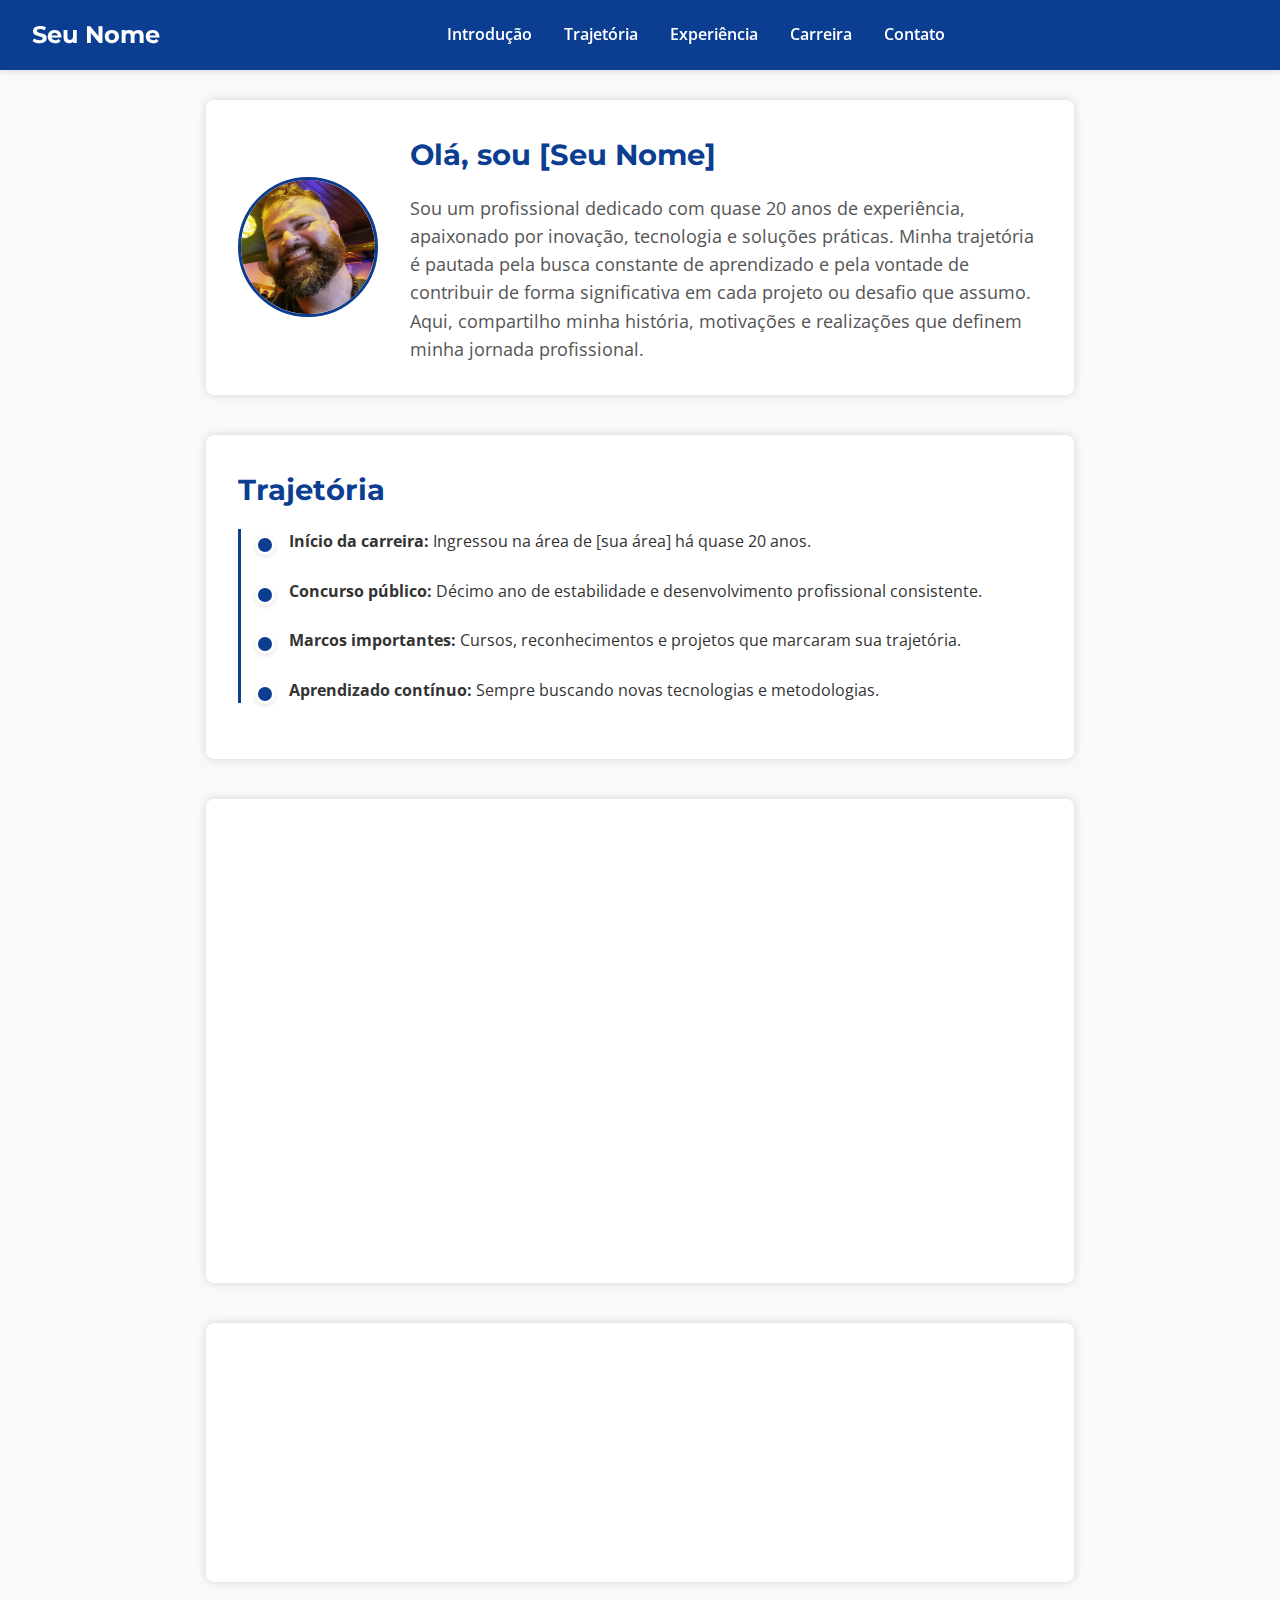
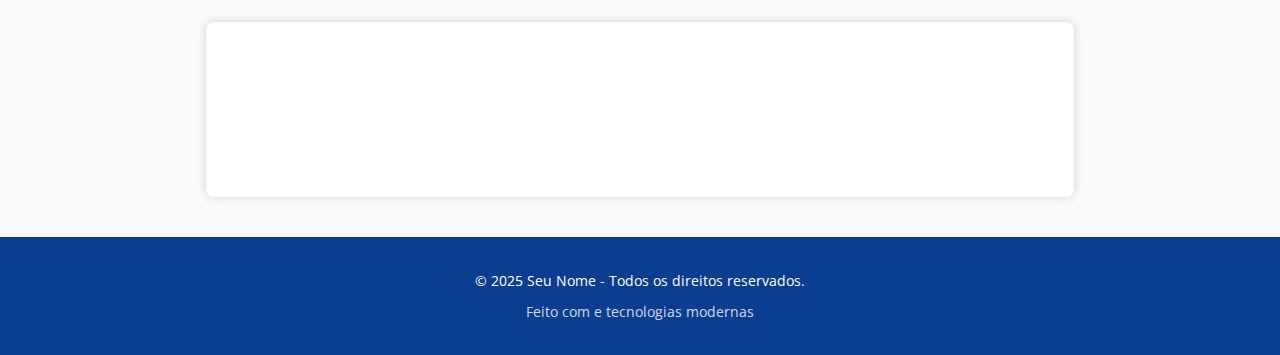
<file: index.html>
<!DOCTYPE html>
<html lang="pt-BR">
<head>
    <meta charset="UTF-8" />
    <meta name="viewport" content="width=device-width, initial-scale=1" />

    <!-- SEO Meta Tags -->
    <meta name="description" content="Portfólio profissional de [Seu Nome] - Profissional com quase 20 anos de experiência em tecnologia e inovação" />
    <meta name="keywords" content="desenvolvedor, portfólio, tecnologia, homelab, docker, inovação" />
    <meta name="author" content="Seu Nome" />
    <meta name="robots" content="index, follow" />

    <!-- Open Graph / Facebook -->
    <meta property="og:type" content="website" />
    <meta property="og:url" content="https://seudominio.com/" />
    <meta property="og:title" content="Seu Nome - Portfólio Profissional" />
    <meta property="og:description" content="Profissional com quase 20 anos de experiência em tecnologia e inovação" />
    <meta property="og:image" content="https://seudominio.com/images/preview.jpg" />

    <!-- Twitter -->
    <meta property="twitter:card" content="summary_large_image" />
    <meta property="twitter:url" content="https://seudominio.com/" />
    <meta property="twitter:title" content="Seu Nome - Portfólio Profissional" />
    <meta property="twitter:description" content="Profissional com quase 20 anos de experiência em tecnologia" />
    <meta property="twitter:image" content="https://seudominio.com/images/preview.jpg" />

    <!-- Favicon -->
    <link rel="icon" type="image/png" href="images/favicon.png" />

    <title>Seu Nome - Portfólio Profissional</title>

    <!-- CSS -->
    <link rel="stylesheet" href="css/variables.css" />
    <link rel="stylesheet" href="css/main.css" />
    <link rel="stylesheet" href="css/responsive_nav_styles.css" />

    <!-- Google Fonts -->
    <link rel="preconnect" href="https://fonts.googleapis.com" />
    <link rel="preconnect" href="https://fonts.gstatic.com" crossorigin />
    <link href="https://fonts.googleapis.com/css2?family=Montserrat:wght@600;700&family=Open+Sans:wght@400;600&display=swap" rel="stylesheet" />

    <!-- Font Awesome -->
    <link rel="stylesheet" href="https://cdnjs.cloudflare.com/ajax/libs/font-awesome/6.5.1/css/all.min.css" integrity="sha512-DTOQO9RWCH3ppGqcWaEA1BIZOC6xxalwEsw9c2QQeAIftl+Vegovlnee1c9QX4TctnWMn13TZye+giMm8e2LwA==" crossorigin="anonymous" referrerpolicy="no-referrer" />

    <!-- PWA Manifest -->
    <link rel="manifest" href="manifest.json" />
    <meta name="theme-color" content="#0b3d91" />
</head>
<body>
<header>
    <h1>Seu Nome</h1>
    <button class="menu-toggle" aria-label="Abrir menu de navegação" aria-expanded="false">
        <span></span>
        <span></span>
        <span></span>
    </button>
    <nav aria-label="Navegação principal">
        <a href="#introducao">Introdução</a>
        <a href="#trajetoria">Trajetória</a>
        <a href="#experiencia">Experiência</a>
        <a href="#carreira">Carreira</a>
        <a href="#contato">Contato</a>
    </nav>
    <button class="theme-toggle" aria-label="Alternar tema escuro/claro" title="Alternar tema">
        <i class="fas fa-moon"></i>
    </button>
</header>

<main>
    <section id="introducao" aria-labelledby="titulo-introducao">
        <div class="introducao-content reveal">
            <img src="images/profile.jpg" alt="Foto profissional de [Seu Nome]" loading="lazy" />
            <div>
                <h2 id="titulo-introducao">Olá, sou [Seu Nome]</h2>
                <p>Sou um profissional dedicado com quase 20 anos de experiência, apaixonado por inovação, tecnologia e soluções práticas. Minha trajetória é pautada pela busca constante de aprendizado e pela vontade de contribuir de forma significativa em cada projeto ou desafio que assumo. Aqui, compartilho minha história, motivações e realizações que definem minha jornada profissional.</p>
            </div>
        </div>
    </section>

    <section id="trajetoria" aria-labelledby="titulo-trajetoria">
        <div class="reveal">
            <h2 id="titulo-trajetoria">Trajetória</h2>
            <ul class="timeline">
                <li>
                    <strong>Início da carreira:</strong> Ingressou na área de [sua área] há quase 20 anos.
                </li>
                <li>
                    <strong>Concurso público:</strong> Décimo ano de estabilidade e desenvolvimento profissional consistente.
                </li>
                <li>
                    <strong>Marcos importantes:</strong> Cursos, reconhecimentos e projetos que marcaram sua trajetória.
                </li>
                <li>
                    <strong>Aprendizado contínuo:</strong> Sempre buscando novas tecnologias e metodologias.
                </li>
            </ul>
        </div>
    </section>

    <section id="experiencia" aria-labelledby="titulo-experiencia">
        <div class="reveal">
            <h2 id="titulo-experiencia">Experiência</h2>
            <div class="card-list">
                <div class="card">
                    <i class="fas fa-code card-icon"></i>
                    <h3>Competências Técnicas</h3>
                    <p>Desenvolvimento, gestão, metodologias ágeis, e tecnologias modernas como Docker, Kubernetes e CI/CD.</p>
                </div>
                <div class="card">
                    <i class="fas fa-briefcase card-icon"></i>
                    <h3>Áreas de Atuação</h3>
                    <p>Backend, DevOps, arquitetura de sistemas, análise de dados e gestão de projetos de tecnologia.</p>
                </div>
                <div class="card">
                    <i class="fas fa-rocket card-icon"></i>
                    <h3>Projetos Relevantes</h3>
                    <p>Projetos que demonstram capacidade técnica e prática profissional, incluindo sistemas escaláveis e soluções inovadoras.</p>
                </div>
                <div class="card">
                    <i class="fas fa-users card-icon"></i>
                    <h3>Liderança</h3>
                    <p>Experiência em liderança de equipes, mentoria e colaboração em ambientes multidisciplinares.</p>
                </div>
            </div>
        </div>
    </section>

    <section id="carreira" aria-labelledby="titulo-carreira">
        <div class="reveal">
            <h2 id="titulo-carreira">Carreira / Homelab</h2>
            <p>Atualmente, mantenho um homelab onde utilizo tecnologias como Docker para criar e testar soluções inovadoras. Convido você a explorar meus projetos e interagir com as aplicações desenvolvidas.</p>
            <div class="homelab-links">
                <a href="https://github.com/seuusuario" target="_blank" rel="noopener noreferrer">
                    <i class="fab fa-github"></i> GitHub
                </a>
                <a href="https://www.linkedin.com/in/seuusuario" target="_blank" rel="noopener noreferrer">
                    <i class="fab fa-linkedin"></i> LinkedIn
                </a>
                <a href="https://lattes.cnpq.br/seuusuario" target="_blank" rel="noopener noreferrer">
                    <i class="fas fa-graduation-cap"></i> Lattes
                </a>
            </div>
        </div>
    </section>

    <section id="contato" aria-labelledby="titulo-contato">
        <div class="reveal">
            <h2 id="titulo-contato">Contato</h2>
            <p>Vamos conversar? Você pode me encontrar nas redes abaixo ou me enviar uma mensagem diretamente.</p>
            <div class="social-icons">
                <a href="mailto:seuemail@exemplo.com" aria-label="Enviar e-mail">
                    <i class="fas fa-envelope"></i>
                </a>
                <a href="https://wa.me/5511999999999" target="_blank" rel="noopener noreferrer" aria-label="WhatsApp">
                    <i class="fab fa-whatsapp"></i>
                </a>
                <a href="https://github.com/seuusuario" target="_blank" rel="noopener noreferrer" aria-label="GitHub">
                    <i class="fab fa-github"></i>
                </a>
                <a href="https://www.linkedin.com/in/seuusuario" target="_blank" rel="noopener noreferrer" aria-label="LinkedIn">
                    <i class="fab fa-linkedin"></i>
                </a>
                <a href="https://lattes.cnpq.br/seuusuario" target="_blank" rel="noopener noreferrer" aria-label="Lattes">
                    <i class="fas fa-graduation-cap"></i>
                </a>
            </div>
        </div>
    </section>
</main>

<footer>
    <p>&copy; 2025 Seu Nome - Todos os direitos reservados.</p>
    <p class="footer-tech">Feito com <i class="fas fa-heart"></i> e tecnologias modernas</p>
</footer>

<!-- JavaScript -->
<script src="javascript/main.js" defer></script>
</body>
</html>
</file>
<file: css/variables.css>
:root {
    /* Cores Principais */
    --primary-color: #0b3d91;
    --primary-light: #174ea6;
    --primary-lighter: #80bfff;
    --accent-color: #e8f1ff;
    
    /* Cores de Texto */
    --text-color: #333;
    --text-light: #555;
    --text-lighter: #777;
    
    /* Cores de Fundo */
    --bg-color: #f9f9f9;
    --white: #ffffff;
    --card-bg: #ffffff;
    
    /* Sombras */
    --shadow-sm: 0 2px 5px rgba(0, 0, 0, 0.1);
    --shadow-md: 0 0 10px rgba(0, 0, 0, 0.15);
    --shadow-lg: 0 2px 6px rgba(11, 61, 145, 0.3);
    
    /* Espaçamento */
    --spacing-xs: 0.5rem;
    --spacing-sm: 1rem;
    --spacing-md: 1.5rem;
    --spacing-lg: 2rem;
    --spacing-xl: 2.5rem;
    
    /* Tipografia */
    --font-heading: 'Montserrat', sans-serif;
    --font-body: 'Open Sans', sans-serif;
    --font-size-base: 16px;
    --font-size-sm: 0.9rem;
    --font-size-lg: 1.1rem;
    --font-size-xl: 1.5rem;
    --font-size-2xl: 1.8rem;
    
    /* Transições */
    --transition-fast: 0.2s ease;
    --transition-normal: 0.3s ease;
    --transition-slow: 0.5s ease;
    
    /* Bordas */
    --border-radius-sm: 5px;
    --border-radius-md: 8px;
    --border-radius-lg: 12px;
    --border-radius-full: 50%;
    
    /* Z-index */
    --z-header: 1000;
    --z-modal: 2000;
}

[data-theme="dark"] {
    --primary-color: #4a90e2;
    --primary-light: #5ca0f2;
    --primary-lighter: #a0c8ff;
    --accent-color: #1e3a5f;
    
    --text-color: #e0e0e0;
    --text-light: #b0b0b0;
    --text-lighter: #888;
    
    --bg-color: #1a1a1a;
    --white: #2a2a2a;
    --card-bg: #2a2a2a;
    
    --shadow-sm: 0 2px 5px rgba(0, 0, 0, 0.5);
    --shadow-md: 0 0 10px rgba(0, 0, 0, 0.6);
    --shadow-lg: 0 2px 6px rgba(74, 144, 226, 0.3);
}

/* Detecção automática de preferência de tema */
@media (prefers-color-scheme: dark) {
    :root:not([data-theme="light"]) {
        --primary-color: #4a90e2;
        --primary-light: #5ca0f2;
        --primary-lighter: #a0c8ff;
        --accent-color: #1e3a5f;
        
        --text-color: #e0e0e0;
        --text-light: #b0b0b0;
        --text-lighter: #888;
        
        --bg-color: #1a1a1a;
        --white: #2a2a2a;
        --card-bg: #2a2a2a;
        
        --shadow-sm: 0 2px 5px rgba(0, 0, 0, 0.5);
        --shadow-md: 0 0 10px rgba(0, 0, 0, 0.6);
        --shadow-lg: 0 2px 6px rgba(74, 144, 226, 0.3);
    }
}
</file>
<file: css/main.css>
/* ==========================================
   RESET E CONFIGURAÇÕES BÁSICAS
   ========================================== */

* {
    margin: 0;
    padding: 0;
    box-sizing: border-box;
}

html {
    scroll-behavior: smooth;
    font-size: var(--font-size-base);
}

body {
    font-family: var(--font-body);
    background-color: var(--bg-color);
    color: var(--text-color);
    line-height: 1.6;
    transition: background-color var(--transition-normal), color var(--transition-normal);
}

/* ==========================================
   HEADER E NAVEGAÇÃO
   ========================================== */

header {
    position: fixed;
    width: 100%;
    background: var(--primary-color);
    color: var(--white);
    padding: var(--spacing-sm) var(--spacing-lg);
    display: flex;
    justify-content: space-between;
    align-items: center;
    z-index: var(--z-header);
    box-shadow: var(--shadow-sm);
    transition: all var(--transition-normal);
}

header h1 {
    font-family: var(--font-heading);
    font-weight: 700;
    font-size: var(--font-size-xl);
}

nav {
    display: flex;
    gap: var(--spacing-lg);
}

nav a {
    color: var(--white);
    text-decoration: none;
    font-weight: 600;
    transition: color var(--transition-normal);
    position: relative;
}

nav a::after {
    content: '';
    position: absolute;
    bottom: -5px;
    left: 0;
    width: 0;
    height: 2px;
    background: var(--primary-lighter);
    transition: width var(--transition-normal);
}

nav a:hover {
    color: var(--primary-lighter);
}

nav a:hover::after {
    width: 100%;
}

/* Botão de Toggle de Tema */
.theme-toggle {
    background: none;
    border: none;
    color: var(--white);
    font-size: 1.2rem;
    cursor: pointer;
    padding: var(--spacing-xs);
    transition: color var(--transition-fast), transform var(--transition-fast);
}

.theme-toggle:hover {
    color: var(--primary-lighter);
    transform: scale(1.1);
}

/* Menu Toggle (Mobile) */
.menu-toggle {
    display: none;
    flex-direction: column;
    gap: 4px;
    background: none;
    border: none;
    cursor: pointer;
    padding: var(--spacing-xs);
    z-index: 1001;
}

.menu-toggle span {
    width: 25px;
    height: 3px;
    background: var(--white);
    transition: all var(--transition-normal);
    border-radius: 2px;
}

.menu-toggle.active span:nth-child(1) {
    transform: rotate(45deg) translate(6px, 6px);
}

.menu-toggle.active span:nth-child(2) {
    opacity: 0;
}

.menu-toggle.active span:nth-child(3) {
    transform: rotate(-45deg) translate(6px, -6px);
}

/* ==========================================
   MAIN CONTENT
   ========================================== */

main {
    max-width: 900px;
    margin: 100px auto var(--spacing-lg);
    padding: 0 var(--spacing-sm);
}

section {
    background: var(--card-bg);
    margin-bottom: var(--spacing-xl);
    padding: var(--spacing-lg);
    border-radius: var(--border-radius-md);
    box-shadow: var(--shadow-md);
    transition: all var(--transition-normal);
}

h2 {
    font-family: var(--font-heading);
    color: var(--primary-color);
    margin-bottom: var(--spacing-sm);
    font-size: var(--font-size-2xl);
}

/* ==========================================
   SEÇÃO INTRODUÇÃO
   ========================================== */

#introducao .introducao-content {
    display: flex;
    align-items: center;
    gap: var(--spacing-lg);
}

#introducao img {
    width: 140px;
    height: 140px;
    border-radius: var(--border-radius-full);
    object-fit: cover;
    border: 3px solid var(--primary-color);
    flex-shrink: 0;
}

#introducao p {
    flex: 1;
    font-size: var(--font-size-lg);
    color: var(--text-light);
}

/* ==========================================
   TIMELINE
   ========================================== */

.timeline {
    border-left: 3px solid var(--primary-color);
    padding-left: var(--spacing-md);
    list-style: none;
}

.timeline li {
    margin-bottom: var(--spacing-md);
    position: relative;
    padding-left: var(--spacing-md);
}

.timeline li::before {
    content: '';
    position: absolute;
    left: -10px;
    top: 6px;
    width: 14px;
    height: 14px;
    background: var(--primary-color);
    border-radius: var(--border-radius-full);
    border: 3px solid var(--white);
    box-shadow: var(--shadow-sm);
}

/* ==========================================
   CARDS
   ========================================== */

.card-list {
    display: grid;
    grid-template-columns: repeat(auto-fit, minmax(280px, 1fr));
    gap: var(--spacing-md);
}

.card {
    background: var(--accent-color);
    padding: var(--spacing-md);
    border-radius: var(--border-radius-md);
    box-shadow: var(--shadow-lg);
    transition: transform var(--transition-fast), box-shadow var(--transition-fast);
}

.card:hover {
    transform: translateY(-5px);
    box-shadow: 0 4px 12px rgba(11, 61, 145, 0.4);
}

.card-icon {
    font-size: 2rem;
    color: var(--primary-color);
    margin-bottom: var(--spacing-sm);
}

.card h3 {
    color: var(--primary-color);
    margin-bottom: 0.75rem;
    font-family: var(--font-heading);
}

/* ==========================================
   HOMELAB LINKS
   ========================================== */

.homelab-links {
    display: flex;
    flex-wrap: wrap;
    gap: var(--spacing-sm);
    margin-top: var(--spacing-md);
}

.homelab-links a {
    display: inline-flex;
    align-items: center;
    gap: var(--spacing-xs);
    padding: var(--spacing-sm) var(--spacing-md);
    background: var(--primary-color);
    color: var(--white);
    text-decoration: none;
    border-radius: var(--border-radius-sm);
    font-weight: 600;
    transition: background var(--transition-normal), transform var(--transition-fast);
}

.homelab-links a:hover {
    background: var(--primary-light);
    transform: translateY(-2px);
}

/* ==========================================
   SOCIAL ICONS
   ========================================== */

.social-icons {
    display: flex;
    justify-content: center;
    gap: var(--spacing-md);
    margin-top: var(--spacing-md);
}

.social-icons a {
    color: var(--primary-color);
    font-size: 1.5rem;
    text-decoration: none;
    transition: color var(--transition-normal), transform var(--transition-fast);
}

.social-icons a:hover {
    color: var(--primary-lighter);
    transform: scale(1.2);
}

/* ==========================================
   FOOTER
   ========================================== */

footer {
    background: var(--primary-color);
    color: var(--white);
    padding: var(--spacing-lg);
    text-align: center;
    font-size: var(--font-size-sm);
    margin-top: var(--spacing-lg);
}

.footer-tech {
    margin-top: var(--spacing-xs);
    opacity: 0.8;
}

.footer-tech i {
    color: #ff6b6b;
    animation: heartbeat 1.5s ease-in-out infinite;
}

/* ==========================================
   ANIMAÇÕES
   ========================================== */

@keyframes fadeInUp {
    from {
        opacity: 0;
        transform: translateY(30px);
    }
    to {
        opacity: 1;
        transform: translateY(0);
    }
}

@keyframes heartbeat {
    0%, 100% {
        transform: scale(1);
    }
    50% {
        transform: scale(1.2);
    }
}

.reveal {
    opacity: 0;
    transform: translateY(30px);
    transition: opacity 0.6s ease-out, transform 0.6s ease-out;
}

.reveal.active {
    opacity: 1;
    transform: translateY(0);
}

/* ==========================================
   UTILITÁRIOS
   ========================================== */

.visually-hidden {
    position: absolute;
    width: 1px;
    height: 1px;
    margin: -1px;
    padding: 0;
    overflow: hidden;
    clip: rect(0, 0, 0, 0);
    border: 0;
}

/* ==========================================
   MEDIA QUERIES - RESPONSIVIDADE
   ========================================== */

/* Tablets e dispositivos médios */
@media (max-width: 968px) {
    main {
        max-width: 700px;
    }

    .card-list {
        grid-template-columns: repeat(auto-fit, minmax(250px, 1fr));
    }
}

/* Mobile e dispositivos pequenos */
@media (max-width: 768px) {
    header {
        padding: var(--spacing-sm);
        flex-wrap: wrap;
    }

    header h1 {
        font-size: 1.2rem;
    }

    .menu-toggle {
        display: flex;
    }

    .theme-toggle {
        order: -1;
        margin-right: auto;
        margin-left: var(--spacing-sm);
    }

    nav {
        width: 100%;
        max-height: 0;
        overflow: hidden;
        flex-direction: column;
        gap: 0;
        transition: max-height var(--transition-normal);
    }

    nav.active {
        max-height: 400px;
        margin-top: var(--spacing-sm);
    }

    nav a {
        display: block;
        padding: var(--spacing-sm) 0;
        border-bottom: 1px solid rgba(255, 255, 255, 0.1);
    }

    nav a::after {
        display: none;
    }

    main {
        margin-top: 80px;
    }

    section {
        padding: var(--spacing-md);
    }

    #introducao .introducao-content {
        flex-direction: column;
        text-align: center;
    }

    #introducao img {
        width: 120px;
        height: 120px;
    }

    .card-list {
        grid-template-columns: 1fr;
    }

    .homelab-links {
        flex-direction: column;
    }

    .homelab-links a {
        width: 100%;
        justify-content: center;
    }
}

/* Dispositivos muito pequenos */
@media (max-width: 480px) {
    header h1 {
        font-size: 1rem;
    }

    h2 {
        font-size: 1.5rem;
    }

    #introducao img {
        width: 100px;
        height: 100px;
    }

    section {
        padding: var(--spacing-sm);
    }
}

/* Telas grandes */
@media (min-width: 1200px) {
    main {
        max-width: 1100px;
    }

    .card-list {
        grid-template-columns: repeat(auto-fit, minmax(300px, 1fr));
    }
}

.contact-links {
    display: flex;
    gap: 1rem;
    justify-content: center;
    flex-wrap: wrap;
    margin-top: 1.5rem;
}

.contact-links a {
    display: inline-flex;
    align-items: center;
    gap: 0.5rem;
    padding: 0.75rem 1.25rem;
    background-color: var(--secondary-color);
    color: var(--text-color);
    text-decoration: none;
    border-radius: 0.5rem;
    transition: background-color 0.3s ease;
    font-weight: 600;
}

.contact-links a:hover {
    background-color: var(--accent-color);
}

.contact-links i {
    font-size: 1.1rem;
}
</file>
<file: css/responsive_nav_styles.css>
/* ==========================================
   RESET E CONFIGURAÇÕES BÁSICAS
   ========================================== */

* {
    margin: 0;
    padding: 0;
    box-sizing: border-box;
}

html {
    scroll-behavior: smooth;
    font-size: var(--font-size-base);
}

body {
    font-family: var(--font-body);
    background-color: var(--bg-color);
    color: var(--text-color);
    line-height: 1.6;
    transition: background-color var(--transition-normal), color var(--transition-normal);
}

/* ==========================================
   HEADER E NAVEGAÇÃO
   ========================================== */

header {
    position: fixed;
    top: 0;
    left: 0;
    right: 0;
    width: 100%;
    background: var(--primary-color);
    color: var(--white);
    padding: var(--spacing-sm) var(--spacing-lg);
    display: flex;
    justify-content: space-between;
    align-items: center;
    z-index: var(--z-header);
    box-shadow: var(--shadow-sm);
    transition: all var(--transition-normal);
}

header h1 {
    font-family: var(--font-heading);
    font-weight: 700;
    font-size: var(--font-size-xl);
}

nav {
    display: flex;
    gap: var(--spacing-lg);
}

nav a {
    color: var(--white);
    text-decoration: none;
    font-weight: 600;
    transition: color var(--transition-normal);
    position: relative;
}

nav a::after {
    content: '';
    position: absolute;
    bottom: -5px;
    left: 0;
    width: 0;
    height: 2px;
    background: var(--primary-lighter);
    transition: width var(--transition-normal);
}

nav a:hover {
    color: var(--primary-lighter);
}

nav a:hover::after {
    width: 100%;
}

/* Botão de Toggle de Tema */
.theme-toggle {
    background: none;
    border: none;
    color: var(--white);
    font-size: 1.2rem;
    cursor: pointer;
    padding: var(--spacing-xs);
    transition: color var(--transition-fast), transform var(--transition-fast);
}

.theme-toggle:hover {
    color: var(--primary-lighter);
    transform: scale(1.1);
}

/* Menu Toggle (Mobile) */
.menu-toggle {
    display: none;
    flex-direction: column;
    gap: 4px;
    background: none;
    border: none;
    cursor: pointer;
    padding: var(--spacing-xs);
    z-index: 1001;
}

.menu-toggle span {
    width: 25px;
    height: 3px;
    background: var(--white);
    transition: all var(--transition-normal);
    border-radius: 2px;
}

.menu-toggle.active span:nth-child(1) {
    transform: rotate(45deg) translate(6px, 6px);
}

.menu-toggle.active span:nth-child(2) {
    opacity: 0;
}

.menu-toggle.active span:nth-child(3) {
    transform: rotate(-45deg) translate(6px, -6px);
}

/* ==========================================
   MAIN CONTENT
   ========================================== */

main {
    max-width: 900px;
    margin: 100px auto var(--spacing-lg);
    padding: 0 var(--spacing-sm);
}

/* ... resto do código permanece igual ... *//* Media Queries para Mobile */
@media (max-width: 768px) {
    header {
        flex-wrap: wrap;
    }
    
    .menu-toggle {
        display: flex;
        flex-direction: column;
        gap: 4px;
        background: none;
        border: none;
        cursor: pointer;
        padding: 0.5rem;
    }
    
    .menu-toggle span {
        width: 25px;
        height: 3px;
        background: white;
        transition: all 0.3s ease;
    }
    
    nav {
        width: 100%;
        max-height: 0;
        overflow: hidden;
        transition: max-height 0.3s ease;
    }
    
    nav.active {
        max-height: 300px;
    }
    
    nav a {
        display: block;
        margin: 1rem 0;
    }
    
    #introducao {
        flex-direction: column;
        text-align: center;
    }
}
</file>
